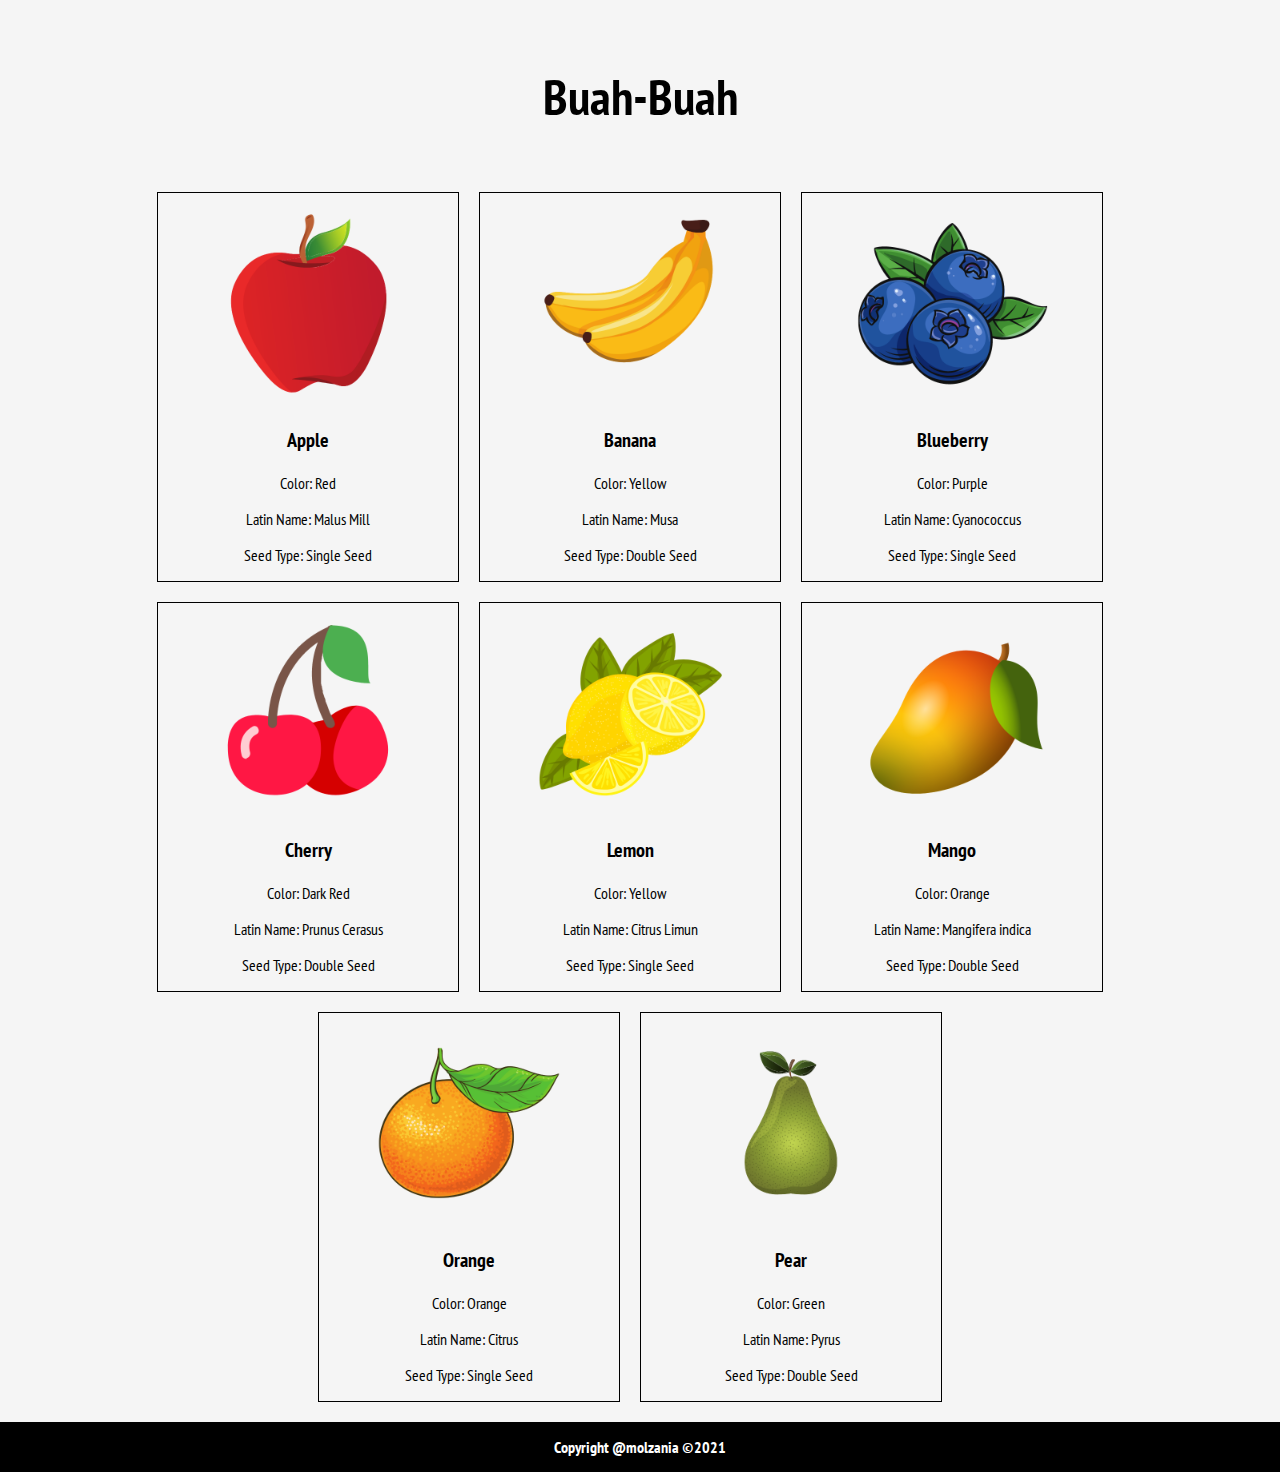
<file: index.html>
<!DOCTYPE html>
<html lang="en">
<head>
    <meta charset="UTF-8">
    <meta http-equiv="X-UA-Compatible" content="IE=edge">
    <meta name="viewport" content="width=device-width, initial-scale=1.0">
    <title>Jawaban Soal 4</title>
    <link rel="stylesheet" type="text/css" href="style.css">
    <link rel="preconnect" href="https://fonts.googleapis.com">
    <link rel="preconnect" href="https://fonts.gstatic.com" crossorigin>
    <link href="https://fonts.googleapis.com/css2?family=PT+Sans+Narrow&display=swap" rel="stylesheet">
</head>
<body>
    <header>
        <h1>Buah-Buah</h1>
    </header>
 <div id="list-buah">
 </div>
 <footer>Copyright @molzania &copy;2021</footer>
    <script src="soal4.js"></script>
</body>
</html>
</file>
<file: style.css>
h1 {
    text-align: center;
    font-size: 50px;
}

header{
    padding: 30px;
}

#buah img {
    width: 200px;
    height:200px;
    margin-right: 50px;
    margin-left: 50px;
    margin-top: 10px;
}

#list-buah {
    display: flex;
    flex-wrap: wrap;
    justify-content: center;
    flex-direction: row;
    align-content: center;
    padding-left: 20px;
    padding-right:20px;
}

body {
    font-family: 'PT Sans Narrow', sans-serif;
    margin: 0;
    background-color: whitesmoke;
}

h3{
    font-size: 20px;
    text-align: center;
}

#buah {
    border: solid 1px black;
    margin-right: 20px;
    margin-bottom: 20px;
    
    
}

p{
    margin-right: 50px;
    margin-left: 50px;
    text-align: center;
}

footer {
    text-align: center;
    font-weight: bold;
    color: white;
    padding: 15px;
    background-color: black;
}
</file>
